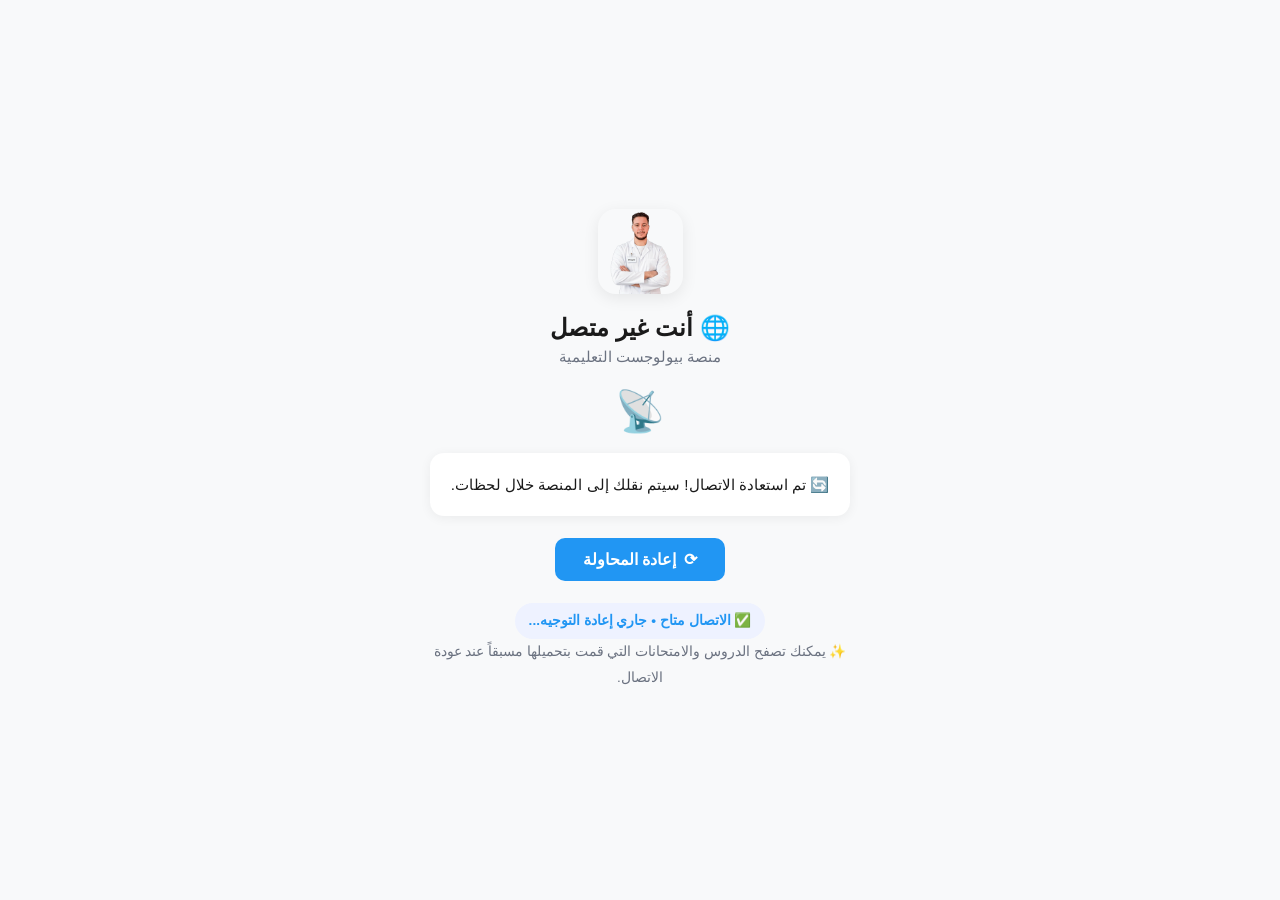
<file: offline.html>
<!DOCTYPE html>
<html lang="ar" dir="rtl">
<head>
  <meta charset="UTF-8">
  <meta name="viewport" content="width=device-width, initial-scale=1.0, viewport-fit=cover">
  <meta name="theme-color" content="#2196F3">
  <title>غير متصل - بيولوجست</title>
  <link rel="icon" href="assets/images/biologist.png" type="image/png">
  <link rel="apple-touch-icon" href="assets/images/biologist.png">
  <!-- 🛠️ إصلاح حرج: هذا الملف كان يستخدم كلاسات (.offline-container, .btn, ...)
       دون أي CSS مرتبط به على الإطلاق (لا <link> ولا <style>)، فكانت الصفحة تظهر
       بدون أي تنسيق عند فقد الاتصال. الأنماط هنا مضمَّنة (inline) عمداً — وليست
       ملف CSS خارجي — لأن صفحة offline.html يجب أن تعمل بشكل مستقل تماماً حتى لو
       فشل جلب أي مورد خارجي أثناء انقطاع الاتصال الفعلي. -->
  <style>
    :root {
      --primary: #2196F3;
      --primary-dark: #1769aa;
      --bg: #f8f9fa;
      --card: #ffffff;
      --text: #1a1a1a;
      --muted: #6b7280;
      --success: #2e7d32;
      --danger: #c62828;
    }
    * { box-sizing: border-box; margin: 0; padding: 0; }
    html, body {
      height: 100%;
      font-family: 'Cairo', 'Tahoma', sans-serif;
      background: var(--bg);
      color: var(--text);
    }
    body {
      min-height: 100vh;
      display: flex;
      align-items: center;
      justify-content: center;
      padding: 24px;
      padding-top: calc(24px + env(safe-area-inset-top, 0px));
      padding-bottom: calc(24px + env(safe-area-inset-bottom, 0px));
      text-align: center;
    }
    .offline-container {
      max-width: 420px;
      width: 100%;
    }
    .logo-wrapper { margin-bottom: 16px; }
    .logo { border-radius: 18px; box-shadow: 0 4px 16px rgba(0,0,0,.08); }
    h1 { font-size: 1.5rem; font-weight: 700; margin-bottom: 6px; }
    .sub { color: var(--muted); margin-bottom: 22px; font-size: .95rem; }
    .icon-status { font-size: 2.5rem; margin-bottom: 18px; }
    .message {
      background: var(--card);
      border-radius: 14px;
      padding: 18px;
      margin-bottom: 22px;
      box-shadow: 0 2px 12px rgba(0,0,0,.06);
      line-height: 1.8;
      font-size: .95rem;
    }
    .btn {
      background: var(--primary);
      color: #fff;
      border: none;
      border-radius: 10px;
      padding: 12px 28px;
      font-size: 1rem;
      font-family: inherit;
      font-weight: 600;
      cursor: pointer;
      display: inline-flex;
      align-items: center;
      gap: 8px;
      transition: background .2s ease, transform .1s ease;
    }
    .btn:hover { background: var(--primary-dark); }
    .btn:active { transform: scale(.97); }
    .helper-text {
      margin-top: 22px;
      color: var(--muted);
      font-size: .85rem;
      line-height: 1.9;
    }
    .status-badge {
      display: inline-block;
      padding: 5px 14px;
      border-radius: 20px;
      background: #eef2ff;
      color: var(--primary);
      font-weight: 600;
      font-size: .85rem;
    }
    @media (prefers-color-scheme: dark) {
      :root {
        --bg: #121212;
        --card: #1e1e1e;
        --text: #f1f1f1;
        --muted: #9aa0a6;
      }
      .message { box-shadow: 0 2px 12px rgba(0,0,0,.4); }
      .status-badge { background: #1a2438; }
    }
  </style>
</head>
<body>
  <div class="offline-container" role="main" aria-label="صفحة عدم الاتصال">
    <div class="logo-wrapper">
      <img src="assets/images/biologist.png" alt="شعار بيولوجست" class="logo" width="85" height="85" loading="eager">
    </div>
    <h1>🌐 أنت غير متصل</h1>
    <div class="sub">منصة بيولوجست التعليمية</div>

    <div class="icon-status">
      📡
    </div>

    <div class="message" id="offline-message">
      ⚠️ يبدو أن اتصالك بالإنترنت قد انقطع.<br> 
      تحقق من شبكة الواي فاي أو بيانات الجوال ثم حاول مرة أخرى.
    </div>

    <button class="btn" id="retryBtn">
      <span>⟳</span> إعادة المحاولة
    </button>

    <div class="helper-text">
      <span class="status-badge" id="connectionStatus">📶 جاري التحقق...</span><br>
      ✨ يمكنك تصفح الدروس والامتحانات التي قمت بتحميلها مسبقاً عند عودة الاتصال.
    </div>
  </div>

  <script>
    // ==== مراقبة حالة الاتصال وتحديث الواجهة ====
    (function() {
      const statusSpan = document.getElementById('connectionStatus');
      const messageDiv = document.getElementById('offline-message');
      const retryBtn = document.getElementById('retryBtn');

      function updateUI(isOnline) {
        if (isOnline) {
          if (statusSpan) statusSpan.innerHTML = '✅ الاتصال متاح • جاري إعادة التوجيه...';
          if (messageDiv) messageDiv.innerHTML = '🔄 تم استعادة الاتصال! سيتم نقلك إلى المنصة خلال لحظات.';
          // بعد ثانية ونصف نعيد التوجيه إلى الصفحة الرئيسية أو آخر صفحة
          setTimeout(() => {
            // محاولة استرجاع المسار المحفوظ
            let redirectUrl = '/';
            try {
              const lastRoute = sessionStorage.getItem('biologist_intended_route');
              if (lastRoute) {
                const parsed = JSON.parse(lastRoute);
                if (parsed && parsed.name) {
                  // نحتاج إلى بناء المسار الصحيح (لأننا خارج SPA نستخدم location)
                  if (parsed.name === 'home') redirectUrl = '/';
                  else if (parsed.name === 'lessons') redirectUrl = '/lessons';
                  else if (parsed.name === 'exams') redirectUrl = '/exams';
                  else if (parsed.name === 'profile') redirectUrl = '/profile';
                  else redirectUrl = '/';
                }
              }
            } catch(e) {}
            window.location.href = redirectUrl;
          }, 1500);
        } else {
          if (statusSpan) statusSpan.innerHTML = '⚠️ غير متصل • حاول مرة أخرى';
          if (messageDiv) messageDiv.innerHTML = '⚠️ يبدو أن اتصالك بالإنترنت قد انقطع.<br> تحقق من الشبكة ثم اضغط "إعادة المحاولة".';
        }
      }

      function checkAndUpdate() {
        const isOnline = navigator.onLine;
        updateUI(isOnline);
      }

      // إعادة المحاولة اليدوية
      retryBtn.addEventListener('click', () => {
        if (navigator.onLine) {
          window.location.reload();
        } else {
          // محاولة عرض رسالة إضافية
          if (messageDiv) messageDiv.innerHTML = '❌ لا يزال الجهاز غير متصل. تأكد من تفعيل الإنترنت ثم حاول مجدداً.';
          setTimeout(() => {
            if (messageDiv && !navigator.onLine) messageDiv.innerHTML = '⚠️ يبدو أن اتصالك بالإنترنت قد انقطع.<br> تحقق من الشبكة ثم اضغط "إعادة المحاولة".';
          }, 2500);
        }
      });

      // مراقبة الأحداث
      window.addEventListener('online', () => {
        checkAndUpdate();
      });
      window.addEventListener('offline', checkAndUpdate);

      // الفحص الأولي
      checkAndUpdate();

      // حفظ المسار الحالي للمستخدم (قبل فقد الاتصال) - اختياري
      if (!sessionStorage.getItem('biologist_intended_route') && document.referrer) {
        try {
          const url = new URL(document.referrer);
          let routeName = 'home';
          if (url.pathname.includes('/lessons')) routeName = 'lessons';
          else if (url.pathname.includes('/exams')) routeName = 'exams';
          else if (url.pathname.includes('/profile')) routeName = 'profile';
          sessionStorage.setItem('biologist_intended_route', JSON.stringify({ name: routeName }));
        } catch(e) {}
      }
    })();
  </script>
</body>
</html>
</file>
